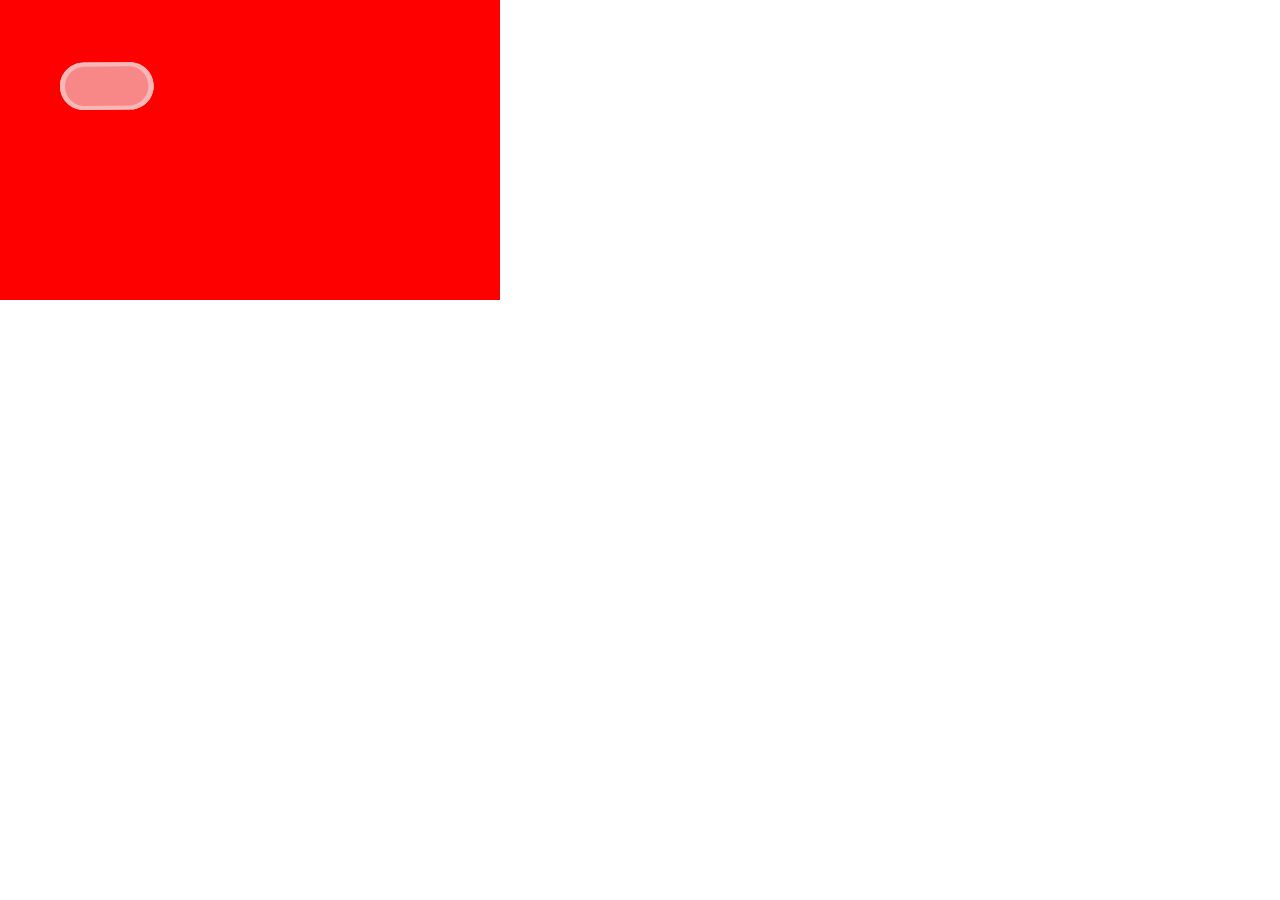
<file: imgs-base/movie.html>
<html>
  <head>
    <script src="https://ajax.googleapis.com/ajax/libs/jquery/3.5.1/jquery.min.js"></script>
    <style>
      body {
        padding: 0;
        margin: 0;
        height: 100%;
        width: 100%;
        position: absolute;
      }

      svg.ecoli {
        transform: translateZ(0);
        width: 100px;
        height: 100px;
        position:fixed;
        top: 40px;
        left: 60px;
      }

      #movie {
        width: 500px;
        height: 300px;
        background-color: red;
      }

    </style>
  </head>
  <body>
    <div id="movie">
<svg class="ecoli" height="50mm" width="90mm" xmlns="http://www.w3.org/2000/svg" viewBox="0 0 90 50">
  <g paint-order="markers fill stroke">
    <path d="M21.424.29L62.573 0c11.953-.083 21.644 9.35 21.73 21.152.084 11.802-9.47 21.37-21.424 21.454l-41.149.29C9.777 42.978.085 33.545 0 21.742-.083 9.942 9.47.373 21.425.29z" fill="#f7b7b7"/>
    <path d="M22.295 3.985l39.287-.275c9.916-.07 17.957 7.756 18.027 17.548.07 9.791-7.856 17.73-17.773 17.799l-39.287.276c-9.917.07-17.957-7.757-18.027-17.549-.07-9.79 7.856-17.73 17.773-17.799z" fill="#f88888"/>
  </g>
</svg>
<svg class="ecoli" height="50mm" width="90mm" xmlns="http://www.w3.org/2000/svg" viewBox="0 0 90 50">
  <g paint-order="markers fill stroke">
    <path d="M21.424.29L62.573 0c11.953-.083 21.644 9.35 21.73 21.152.084 11.802-9.47 21.37-21.424 21.454l-41.149.29C9.777 42.978.085 33.545 0 21.742-.083 9.942 9.47.373 21.425.29z" fill="#f7b7b7"/>
    <path d="M22.295 3.985l39.287-.275c9.916-.07 17.957 7.756 18.027 17.548.07 9.791-7.856 17.73-17.773 17.799l-39.287.276c-9.917.07-17.957-7.757-18.027-17.549-.07-9.79 7.856-17.73 17.773-17.799z" fill="#f88888"/>
  </g>
</svg>
    </div>
  </body>
  <script>
    let huhu;

    $(document).ready(function(){
      $('.ecoli').each(function () {
          //console.log(this);
          huhu = $(this);
          animateDiv($(this), 2);
      });
    });

    function makeNewPosition(){
        // 100 offset to not cross boundaries with Ecoli
        //var top_max = $(this).parent().height() - 100;   // $(window).height() - 100;
        //var left_max = $(this).parent().width() - 100;  // $(window).width() - 100;
        var top_max = $('#movie').height() - 100;
        var left_max = $('#movie').width() - 100;
        var top = Math.floor(Math.random() * top_max);
        var left = Math.floor(Math.random() * left_max);
        return [top,left];    
    }

    async function animateDiv(mysvg, maxsplit){
        var newq = makeNewPosition();
        var oldq = mysvg.offset();
        var speed = calcSpeed([oldq.top, oldq.left], newq);
        
        await new Promise(r => setTimeout(r, 2000));

        mysvg.animate({ top: newq[0], left: newq[1] }, speed, function(){
          if ( (Math.random() >= 0.1) && (maxsplit >= 1) ) {
            var new_svg = mysvg.clone();
            new_svg.appendTo("#movie");

            animateDiv(mysvg, maxsplit-1);
            animateDiv(new_svg, maxsplit-1);
          } else {
            animateDiv(mysvg, maxsplit);
          }
        });
    };

    function calcSpeed(prev, next) {
        var x = Math.abs(prev[1] - next[1]);
        var y = Math.abs(prev[0] - next[0]);
        var greatest = x > y ? x : y;
        var speedModifier = 0.01;
        var speed = Math.ceil(greatest/speedModifier);
        return speed;
    }

  </script>
</html>
</file>
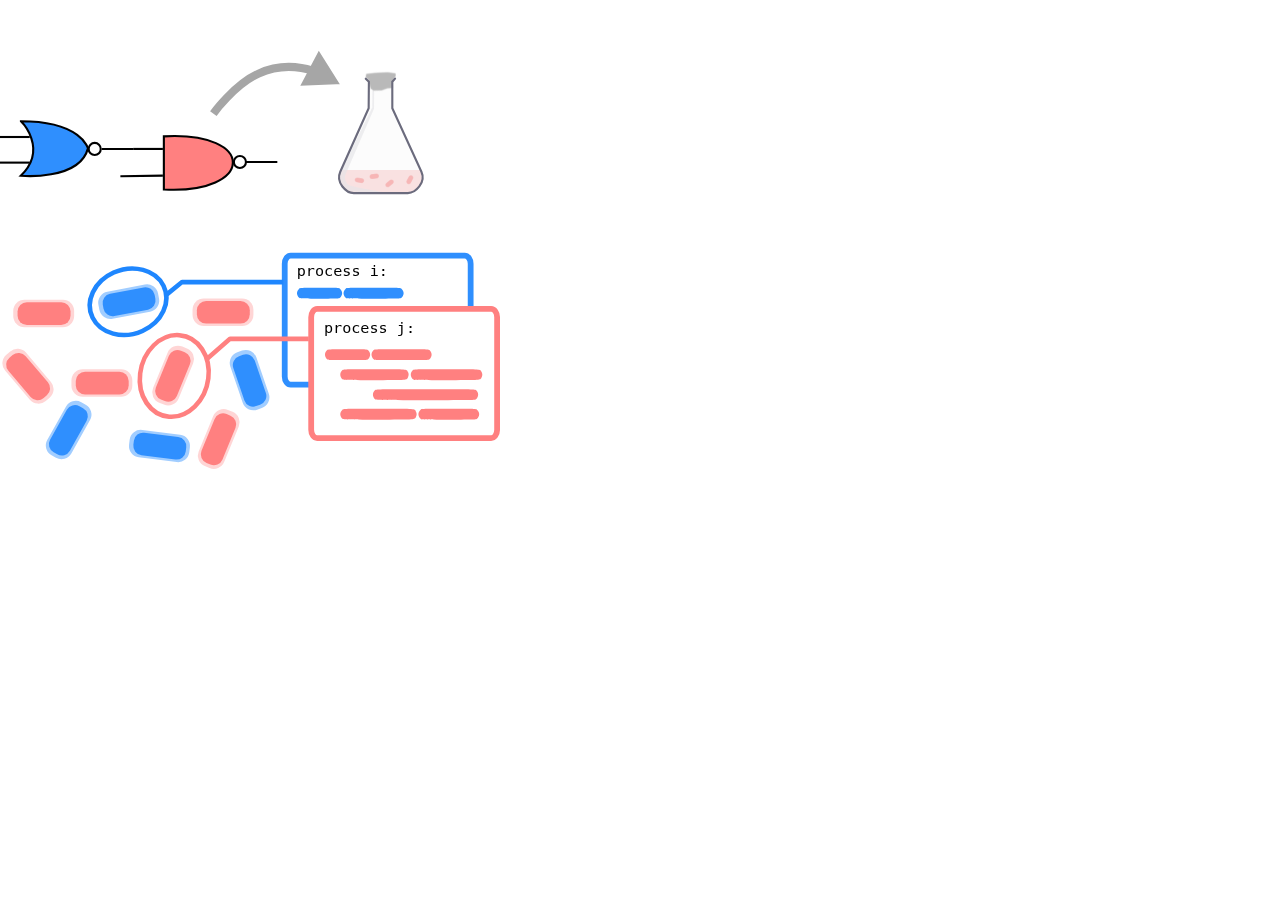
<file: imgs-base/movie_new.html>
<html>
  <head>
    <script src="https://ajax.googleapis.com/ajax/libs/jquery/3.5.1/jquery.min.js"></script>
    <style>
      body {
        padding: 0;
        margin: 0;
        height: 100%;
        width: 100%;
        position: absolute;
      }

      svg {
        transform: translateZ(0);
        width: 100%;
        position: absolute;
        top: 0px;
        left: 0px;
      }

      #movie {
        position: fixed;
        width: 500px;
        height: 500px;
        background-color: white;
      }

    </style>
  </head>
  <body>
    <div id="movie">
<svg
   xmlns:dc="http://purl.org/dc/elements/1.1/"
   xmlns:cc="http://creativecommons.org/ns#"
   xmlns:rdf="http://www.w3.org/1999/02/22-rdf-syntax-ns#"
   xmlns:svg="http://www.w3.org/2000/svg"
   xmlns="http://www.w3.org/2000/svg"
   xmlns:xlink="http://www.w3.org/1999/xlink"
   xmlns:sodipodi="http://sodipodi.sourceforge.net/DTD/sodipodi-0.dtd"
   xmlns:inkscape="http://www.inkscape.org/namespaces/inkscape"
   width="621.28271"
   height="519.57361"
   viewBox="0 0 164.38062 137.47115"
   version="1.1"
   id="svg936"
   sodipodi:docname="main_new.svg"
   inkscape:version="1.0.2 (e86c8708, 2021-01-15)">
  <sodipodi:namedview
     pagecolor="#ffffff"
     bordercolor="#666666"
     borderopacity="1"
     objecttolerance="10"
     gridtolerance="10"
     guidetolerance="10"
     inkscape:pageopacity="0"
     inkscape:pageshadow="2"
     inkscape:window-width="1280"
     inkscape:window-height="747"
     id="namedview961"
     showgrid="false"
     inkscape:zoom="0.99471623"
     inkscape:cx="310.64136"
     inkscape:cy="259.7868"
     inkscape:window-x="0"
     inkscape:window-y="25"
     inkscape:window-maximized="1"
     inkscape:current-layer="svg936" />
  <metadata
     id="metadata940">
    <rdf:RDF>
      <cc:Work
         rdf:about="">
        <dc:format>image/svg+xml</dc:format>
        <dc:type
           rdf:resource="http://purl.org/dc/dcmitype/StillImage" />
        <dc:title />
      </cc:Work>
    </rdf:RDF>
  </metadata>
  <defs
     id="defs838">
    <marker
       style="overflow:visible"
       id="marker3993"
       refX="0"
       refY="0"
       orient="auto">
      <path
         transform="scale(0.4)"
         style="fill:#a6a6a6;fill-opacity:1;fill-rule:evenodd;stroke:#a6a6a6;stroke-width:1pt;stroke-opacity:1"
         d="M 5.77,0 -2.88,5 V -5 Z"
         id="path3991" />
    </marker>
    <marker
       style="overflow:visible"
       id="Arrow1Send"
       refX="0"
       refY="0"
       orient="auto">
      <path
         transform="matrix(-0.2,0,0,-0.2,-1.2,0)"
         style="fill:#7d7d7d;fill-opacity:1;fill-rule:evenodd;stroke:#7d7d7d;stroke-width:1pt;stroke-opacity:1"
         d="M 0,0 5,-5 -12.5,0 5,5 Z"
         id="path3044" />
    </marker>
    <marker
       style="overflow:visible"
       id="TriangleOutS"
       refX="0"
       refY="0"
       orient="auto">
      <path
         transform="scale(0.2)"
         style="fill:#7d7d7d;fill-opacity:1;fill-rule:evenodd;stroke:#7d7d7d;stroke-width:1pt;stroke-opacity:1"
         d="M 5.77,0 -2.88,5 V -5 Z"
         id="path3177" />
    </marker>
    <marker
       style="overflow:visible"
       id="TriangleOutM"
       refX="0"
       refY="0"
       orient="auto">
      <path
         transform="scale(0.4)"
         style="fill:#7d7d7d;fill-opacity:1;fill-rule:evenodd;stroke:#7d7d7d;stroke-width:1pt;stroke-opacity:1"
         d="M 5.77,0 -2.88,5 V -5 Z"
         id="path3174" />
    </marker>
    <marker
       style="overflow:visible"
       id="Arrow2Mend"
       refX="0"
       refY="0"
       orient="auto">
      <path
         transform="scale(-0.6)"
         d="M 8.7185878,4.0337352 -2.2072895,0.01601326 8.7185884,-4.0017078 c -1.7454984,2.3720609 -1.7354408,5.6174519 -6e-7,8.035443 z"
         style="fill:#000000;fill-opacity:1;fill-rule:evenodd;stroke:#000000;stroke-width:0.625;stroke-linejoin:round;stroke-opacity:1"
         id="path3056" />
    </marker>
    <marker
       style="overflow:visible"
       id="Arrow1Mend"
       refX="0"
       refY="0"
       orient="auto">
      <path
         transform="matrix(-0.4,0,0,-0.4,-4,0)"
         style="fill:#000000;fill-opacity:1;fill-rule:evenodd;stroke:#000000;stroke-width:1pt;stroke-opacity:1"
         d="M 0,0 5,-5 -12.5,0 5,5 Z"
         id="path3038" />
    </marker>
    <marker
       style="overflow:visible"
       id="marker3313"
       refX="0"
       refY="0"
       orient="auto">
      <path
         transform="matrix(-1.1,0,0,-1.1,-1.1,0)"
         d="M 8.7185878,4.0337352 -2.2072895,0.01601326 8.7185884,-4.0017078 c -1.7454984,2.3720609 -1.7354408,5.6174519 -6e-7,8.035443 z"
         style="fill:#000000;fill-opacity:1;fill-rule:evenodd;stroke:#000000;stroke-width:0.625;stroke-linejoin:round;stroke-opacity:1"
         id="path3311" />
    </marker>
    <marker
       style="overflow:visible"
       id="Arrow2Lend"
       refX="0"
       refY="0"
       orient="auto">
      <path
         transform="matrix(-1.1,0,0,-1.1,-1.1,0)"
         d="M 8.7185878,4.0337352 -2.2072895,0.01601326 8.7185884,-4.0017078 c -1.7454984,2.3720609 -1.7354408,5.6174519 -6e-7,8.035443 z"
         style="fill:#000000;fill-opacity:1;fill-rule:evenodd;stroke:#000000;stroke-width:0.625;stroke-linejoin:round;stroke-opacity:1"
         id="path3050" />
    </marker>
    <path
       id="a"
       stroke-width="0.133"
       d="M -1,-1 H 1 V 1 H -1 Z" />
    <path
       d="m 0,-1.33 -1.33,2 h 2.66 z"
       id="c"
       stroke-width="0.133" />
    <use
       transform="scale(-1)"
       id="d"
       xlink:href="#c"
       x="0"
       y="0"
       width="100%"
       height="100%" />
    <use
       transform="rotate(45)"
       id="e"
       xlink:href="#a"
       x="0"
       y="0"
       width="100%"
       height="100%" />
    <circle
       r="1"
       cy="0"
       cx="0"
       id="b"
       stroke-width="0.133" />
    <clipPath
       clipPathUnits="userSpaceOnUse"
       id="clipPath1311">
      <path
         d="m 2058.75,0.289 h 130.055 V 79.793 H 2058.75 Z"
         id="path1309" />
    </clipPath>
    <mask
       maskUnits="userSpaceOnUse"
       x="0"
       y="0"
       width="1"
       height="1"
       id="mask1315">
      <image
         width="1"
         height="1"
         preserveAspectRatio="none"
         xlink:href="[data-uri]"
         id="image1317" />
    </mask>
    <clipPath
       clipPathUnits="userSpaceOnUse"
       id="clipPath1333">
      <path
         d="M 0,0 H 2978 V 1248 H 0 Z"
         id="path1331" />
    </clipPath>
    <clipPath
       clipPathUnits="userSpaceOnUse"
       id="clipPath1725">
      <path
         d="m 936,235.039 h 908.539 V 687.762 H 936 Z"
         id="path1723" />
    </clipPath>
    <mask
       maskUnits="userSpaceOnUse"
       x="0"
       y="0"
       width="1"
       height="1"
       id="mask1729">
      <image
         width="1"
         height="1"
         preserveAspectRatio="none"
         xlink:href="[data-uri]"
         id="image1731" />
    </mask>
    <clipPath
       clipPathUnits="userSpaceOnUse"
       id="clipPath1861">
      <path
         d="m 985.5,398.539 h 908.539 V 851.262 H 985.5 Z"
         id="path1859" />
    </clipPath>
    <mask
       maskUnits="userSpaceOnUse"
       x="0"
       y="0"
       width="1"
       height="1"
       id="mask1865">
      <image
         width="1"
         height="1"
         preserveAspectRatio="none"
         xlink:href="[data-uri]"
         id="image1867" />
    </mask>
  </defs>
  <g
     id="g1066"
     transform="translate(-23.287661,3.4877225)">
    <rect
       ry="2.698"
       y="63.854164"
       x="116.89302"
       height="42.443012"
       width="61.125355"
       rx="1.962"
       fill="none"
       stroke="#1e86fe"
       stroke-width="1.9"
       stroke-linejoin="bevel"
       id="rect840-6"
       style="fill:#ffffff;fill-opacity:1;stroke:#2f8ffe;stroke-opacity:1" />
    <text
       transform="scale(1.0650887,0.93888893)"
       y="75.056274"
       x="113.46181"
       style="line-height:1;-inkscape-font-specification:code"
       font-weight="400"
       font-size="4.67401px"
       font-family="code"
       letter-spacing="0"
       word-spacing="0"
       stroke-width="0.265"
       id="text932-7"><tspan
         style="-inkscape-font-specification:monospace;stroke-width:0.265001"
         y="75.056274"
         x="113.46181"
         font-family="monospace"
         id="tspan930-4">process i:</tspan></text>
    <path
       d="m 126.67234,97.335116 c -0.393,-0.314 -0.719,-0.995003 -0.719,-1.502003 0,-0.507 0.326,-1.188 0.72,-1.502 0.355,-0.284 0.66,-0.292 11.818,-0.293 12.644,0 11.895,-0.057 12.36,0.942 0.282,0.607 0.282,1.1 0,1.706 -0.465,1.000002 0.284,0.943002 -12.36,0.942002 -11.158,0 -11.463,-0.008 -11.819,-0.292999 z m 25.693,0 c -0.393,-0.314 -0.72,-0.995003 -0.72,-1.502003 0,-0.507 0.327,-1.188 0.72,-1.502 0.354,-0.283 0.64,-0.292 9.272,-0.292 8.633,0 8.918,0.009 9.273,0.292 0.393,0.314 0.719,0.995 0.719,1.502 0,0.507 -0.326,1.188003 -0.72,1.502003 -0.354,0.282999 -0.639,0.291999 -9.272,0.291999 -8.633,0 -8.918,-0.009 -9.272,-0.291999 z m -14.959,-6.433003 c -0.393,-0.314 -0.72,-0.995 -0.72,-1.502 0,-0.507 0.327,-1.188 0.72,-1.502 0.358,-0.286 0.7,-0.292 16.58,-0.292 15.882,0 16.223,0.006 16.581,0.292 0.393,0.314 0.72,0.995 0.72,1.502 0,0.507 -0.327,1.188 -0.72,1.502 -0.358,0.286 -0.7,0.292 -16.58,0.292 -15.882,0 -16.223,-0.006 -16.581,-0.292 z m -10.734,-6.583 c -0.393,-0.314 -0.719,-0.995 -0.719,-1.502 0,-0.507 0.326,-1.188 0.72,-1.502 0.355,-0.284 0.65,-0.292 10.505,-0.293 11.193,0 10.584,-0.052 11.047,0.942 0.282,0.607 0.282,1.1 0,1.706 -0.463,0.994 0.146,0.942 -11.047,0.942 -9.856,0 -10.15,-0.01 -10.506,-0.293 z m 23.18,0 c -0.393,-0.314 -0.719,-0.995 -0.719,-1.502 0,-0.507 0.326,-1.188 0.72,-1.502 0.355,-0.284 0.654,-0.292 11.02,-0.293 11.76,0 11.096,-0.055 11.56,0.942 0.122,0.263 0.223,0.647 0.223,0.853 0,0.206 -0.1,0.59 -0.223,0.853 -0.464,0.996 0.2,0.942 -11.56,0.942 -10.366,0 -10.665,-0.008 -11.02,-0.293 z m -28.204,-6.583 c -0.393,-0.314 -0.72,-0.995 -0.72,-1.502 0,-0.507 0.327,-1.188 0.72,-1.502 0.35,-0.28 0.618,-0.292 6.703,-0.292 6.085,0 6.352,0.011 6.703,0.292 0.393,0.314 0.72,0.995 0.72,1.502 0,0.507 -0.327,1.188 -0.72,1.502 -0.35,0.28 -0.618,0.292 -6.703,0.292 -6.085,0 -6.352,-0.012 -6.703,-0.292 z m 15.301,0 c -0.393,-0.314 -0.719,-0.995 -0.719,-1.502 0,-0.507 0.326,-1.188 0.72,-1.502 0.353,-0.283 0.638,-0.292 9.157,-0.292 8.52,0 8.804,0.009 9.159,0.292 0.393,0.314 0.719,0.995 0.719,1.502 0,0.507 -0.326,1.188 -0.72,1.502 -0.354,0.283 -0.638,0.292 -9.158,0.292 -8.52,0 -8.804,-0.009 -9.158,-0.292 z"
       fill="#1e86fe"
       id="path842-8"
       style="fill:#2f8ffe;fill-opacity:1" />
  </g>
  <g
     transform="matrix(0.95254,0,0,0.94898,-2.827135,63.61124)"
     stroke-width="1.052"
     id="ecolia3">
    <rect
       ry="3.9000001"
       y="43.345001"
       x="27.620001"
       height="9.533"
       width="21.023001"
       fill="#ffd5d5"
       id="rect890"
       rx="3.9000001" />
    <rect
       width="18.271999"
       height="7.836"
       x="29.117001"
       y="44.228001"
       ry="3.2060001"
       fill="#ff8080"
       id="rect892"
       rx="3.2060001" />
  </g>
  <g
     transform="matrix(0.61608,0.72377,-0.72648,0.61378,20.663872,49.888011)"
     stroke-width="1.052"
     id="ecolia2">
    <rect
       ry="3.9000001"
       y="43.345001"
       x="27.620001"
       height="9.533"
       width="21.023001"
       fill="#ffd5d5"
       id="rect896"
       rx="3.9000001" />
    <rect
       width="18.271999"
       height="7.836"
       x="29.117001"
       y="44.228001"
       ry="3.2060001"
       fill="#ff8080"
       id="rect898"
       rx="3.2060001" />
  </g>
  <ellipse
     transform="matrix(0.12482977,-0.99217817,0.99708488,0.07630037,0,0)"
     fill="none"
     stroke="#1e86fe"
     stroke-width="1.501"
     stroke-linejoin="bevel"
     id="ellipse908"
     cx="-102.36372"
     cy="70.268845"
     rx="13.512066"
     ry="11.233185"
     style="stroke:#ff8080;stroke-opacity:1" />
  <g
     transform="matrix(0.95254,0,0,0.94898,36.98464,40.314071)"
     stroke-width="1.052"
     id="ecolia5">
    <rect
       ry="3.9000001"
       y="43.345001"
       x="27.620001"
       height="9.533"
       width="21.023001"
       fill="#ffd5d5"
       id="rect910"
       rx="3.9000001" />
    <rect
       width="18.271999"
       height="7.836"
       x="29.117001"
       y="44.228001"
       ry="3.2060001"
       fill="#ff8080"
       id="rect912"
       rx="3.2060001" />
  </g>
  <g
     transform="matrix(-0.36116,0.87813,-0.88141,-0.35981,113.08704,90.631409)"
     stroke-width="1.052"
     id="ecoliaa">
    <rect
       width="21.023001"
       height="9.533"
       x="27.620001"
       y="43.345001"
       ry="3.9000001"
       fill="#ffd5d5"
       id="rect916"
       rx="3.9000001" />
    <rect
       ry="3.2060001"
       y="44.228001"
       x="29.117001"
       height="7.836"
       width="18.271999"
       fill="#ff8080"
       id="rect918"
       rx="3.2060001" />
  </g>
  <g
     transform="matrix(-0.36116,0.87813,-0.88141,-0.35981,128.08846,111.47639)"
     stroke-width="1.052"
     id="ecolia4">
    <rect
       ry="3.9000001"
       y="43.345001"
       x="27.620001"
       height="9.533"
       width="21.023001"
       fill="#ffd5d5"
       id="rect922"
       rx="3.9000001" />
    <rect
       width="18.271999"
       height="7.836"
       x="29.117001"
       y="44.228001"
       ry="3.2060001"
       fill="#ff8080"
       id="rect924"
       rx="3.2060001" />
  </g>
  <path
     d="m 68.106274,101.26006 7.51854,-6.53282 25.884056,0.01"
     fill="none"
     stroke="#1e86fe"
     stroke-width="1.5"
     stroke-linejoin="round"
     id="path928"
     style="stroke:#ff8080;stroke-opacity:1" />
  <g
     id="g1695"
     transform="translate(-17.085575,79.520199)">
    <rect
       ry="2.698"
       y="5.3721986"
       x="119.39144"
       height="42.443012"
       width="61.125355"
       rx="1.962"
       fill="none"
       stroke="#1e86fe"
       stroke-width="1.9"
       stroke-linejoin="bevel"
       id="rect840"
       style="fill:#ffffff;fill-opacity:1;stroke:#ff8080;stroke-opacity:1" />
    <path
       d="m 129.67129,41.503243 c -0.393,-0.314 -0.719,-0.995 -0.719,-1.502 0,-0.507 0.326,-1.188 0.72,-1.502 0.355,-0.284 0.66,-0.292 11.818,-0.293 12.644,0 11.895,-0.057 12.36,0.942 0.282,0.607 0.282,1.1 0,1.706 -0.465,1 0.284,0.943 -12.36,0.942 -11.158,0 -11.463,-0.008 -11.819,-0.293 z m 25.693,0 c -0.393,-0.314 -0.72,-0.995 -0.72,-1.502 0,-0.507 0.327,-1.188 0.72,-1.502 0.354,-0.283 0.64,-0.292 9.272,-0.292 8.633,0 8.918,0.009 9.273,0.292 0.393,0.314 0.719,0.995 0.719,1.502 0,0.507 -0.326,1.188 -0.72,1.502 -0.354,0.283 -0.639,0.292 -9.272,0.292 -8.633,0 -8.918,-0.009 -9.272,-0.292 z m -14.959,-6.433 c -0.393,-0.314 -0.72,-0.995 -0.72,-1.502 0,-0.507 0.327,-1.188 0.72,-1.502 0.358,-0.286 0.7,-0.292 16.58,-0.292 15.882,0 16.223,0.006 16.581,0.292 0.393,0.314 0.72,0.995 0.72,1.502 0,0.507 -0.327,1.188 -0.72,1.502 -0.358,0.286 -0.7,0.292 -16.58,0.292 -15.882,0 -16.223,-0.006 -16.581,-0.292 z m -10.734,-6.583 c -0.393,-0.314 -0.719,-0.995 -0.719,-1.502 0,-0.507 0.326,-1.188 0.72,-1.502 0.355,-0.284 0.65,-0.292 10.505,-0.293 11.193,0 10.584,-0.052 11.047,0.942 0.282,0.607 0.282,1.1 0,1.706 -0.463,0.994 0.146,0.942 -11.047,0.942 -9.856,0 -10.15,-0.01 -10.506,-0.293 z m 23.18,0 c -0.393,-0.314 -0.719,-0.995 -0.719,-1.502 0,-0.507 0.326,-1.188 0.72,-1.502 0.355,-0.284 0.654,-0.292 11.02,-0.293 11.76,0 11.096,-0.055 11.56,0.942 0.122,0.263 0.223,0.647 0.223,0.853 0,0.206 -0.1,0.59 -0.223,0.853 -0.464,0.996 0.2,0.942 -11.56,0.942 -10.366,0 -10.665,-0.008 -11.02,-0.293 z m -28.204,-6.583 c -0.393,-0.314 -0.72,-0.995 -0.72,-1.502 0,-0.507 0.327,-1.188 0.72,-1.502 0.35,-0.28 0.618,-0.292 6.703,-0.292 6.085,0 6.352,0.011 6.703,0.292 0.393,0.314 0.72,0.995 0.72,1.502 0,0.507 -0.327,1.188 -0.72,1.502 -0.35,0.28 -0.618,0.292 -6.703,0.292 -6.085,0 -6.352,-0.012 -6.703,-0.292 z m 15.301,0 c -0.393,-0.314 -0.719,-0.995 -0.719,-1.502 0,-0.507 0.326,-1.188 0.72,-1.502 0.353,-0.283 0.638,-0.292 9.157,-0.292 8.52,0 8.804,0.009 9.159,0.292 0.393,0.314 0.719,0.995 0.719,1.502 0,0.507 -0.326,1.188 -0.72,1.502 -0.354,0.283 -0.638,0.292 -9.158,0.292 -8.52,0 -8.804,-0.009 -9.158,-0.292 z"
       fill="#1e86fe"
       id="path842"
       style="fill:#ff8080;fill-opacity:1" />
    <text
       transform="scale(1.0650887,0.9388889)"
       y="13.992663"
       x="116.02705"
       style="line-height:1;-inkscape-font-specification:code"
       font-weight="400"
       font-size="4.67401px"
       font-family="code"
       letter-spacing="0"
       word-spacing="0"
       stroke-width="0.265"
       id="text932"><tspan
         style="-inkscape-font-specification:monospace;stroke-width:0.265001"
         y="13.992663"
         x="116.02705"
         font-family="monospace"
         id="tspan930">process j:</tspan></text>
  </g>
  <g
     id="ecolib3"
     transform="matrix(0.30804502,0.89814092,-0.89971476,0.31122369,113.5884,59.076937)"
     style="stroke-width:1.052">
    <rect
       ry="3.9000001"
       y="43.345001"
       x="27.620001"
       height="9.533"
       width="21.023001"
       fill="#ffd5d5"
       id="rect922-7-0"
       rx="3.9000001"
       style="fill:#a1cdff;fill-opacity:1" />
    <rect
       width="18.271999"
       height="7.836"
       x="29.117001"
       y="44.228001"
       ry="3.2060001"
       fill="#ff8080"
       id="rect924-1-46"
       rx="3.2060001"
       style="fill:#2f8ffe;fill-opacity:1" />
  </g>
  <g
     id="g1269"
     transform="matrix(1.4427632,0,0,1.4427632,192.72871,-68.860332)"
     style="stroke-width:0.487262;stroke-miterlimit:4.2;stroke-dasharray:none;stroke-dashoffset:0">
    <g
       id="g3025"
       transform="matrix(0.08487854,0,0,0.08487854,-227.18297,51.610149)"
       style="stroke-width:0.487262;stroke-miterlimit:4.2;stroke-dasharray:none;stroke-dashoffset:0">
      <g
         id="g1281">
        <path
           d="m 2157.652,311.605 -9.726,7.954 c -2.824,2.308 -6.957,1.894 -9.27,-0.93 -2.308,-2.824 -1.894,-6.953 0.93,-9.266 l 9.723,-7.949 c 2.824,-2.312 6.961,-1.898 9.269,0.926 2.313,2.824 1.899,6.957 -0.926,9.265 z"
           style="fill:#f38d8d;fill-opacity:0.678218;fill-rule:nonzero;stroke:none"
           id="path1283" />
        <path
           d="m 2156.727,310.883 -9.286,7.594 c -2.343,1.914 -5.773,1.57 -7.687,-0.77 -1.918,-2.344 -1.574,-5.773 0.769,-7.687 l 9.282,-7.594 c 2.343,-1.914 5.773,-1.571 7.691,0.769 1.918,2.344 1.574,5.774 -0.769,7.688 z"
           style="fill:#f88888;fill-opacity:1;fill-rule:nonzero;stroke:none"
           id="path1285" />
        <path
           d="m 2211.824,298.164 -5.918,11.078 c -1.718,3.219 -5.695,4.426 -8.914,2.707 -3.219,-1.719 -4.426,-5.695 -2.707,-8.91 l 5.918,-11.078 c 1.719,-3.219 5.695,-4.426 8.914,-2.707 3.219,1.719 4.426,5.691 2.707,8.91 z"
           style="fill:#f38d8d;fill-opacity:0.678218;fill-rule:nonzero;stroke:none"
           id="path1287" />
        <path
           d="m 2210.691,297.852 -5.648,10.578 c -1.426,2.668 -4.727,3.672 -7.395,2.246 -2.671,-1.426 -3.675,-4.723 -2.246,-7.395 l 5.649,-10.574 c 1.426,-2.672 4.726,-3.672 7.394,-2.246 2.672,1.426 3.676,4.723 2.246,7.391 z"
           style="fill:#f88888;fill-opacity:1;fill-rule:nonzero;stroke:none"
           id="path1289" />
        <path
           d="m 2072.844,309.75 -12.399,-2.039 c -3.597,-0.594 -6.019,-3.969 -5.425,-7.566 0.589,-3.602 3.968,-6.02 7.57,-5.43 l 12.394,2.043 c 3.602,0.594 6.024,3.969 5.43,7.566 -0.594,3.602 -3.969,6.02 -7.57,5.426 z"
           style="fill:#f38d8d;fill-opacity:0.678218;fill-rule:nonzero;stroke:none"
           id="path1291" />
        <path
           d="m 2072.773,308.582 -11.832,-1.949 c -2.988,-0.492 -5,-3.293 -4.507,-6.278 0.492,-2.988 3.296,-4.996 6.281,-4.503 l 11.836,1.949 c 2.988,0.492 4.996,3.293 4.504,6.277 -0.493,2.988 -3.293,4.996 -6.282,4.504 z"
           style="fill:#f88888;fill-opacity:1;fill-rule:nonzero;stroke:none"
           id="path1293" />
        <path
           d="m 2114.582,297.148 -12.445,1.727 c -3.614,0.5 -6.93,-2.004 -7.43,-5.617 -0.504,-3.613 2.004,-6.926 5.617,-7.426 l 12.446,-1.73 c 3.613,-0.5 6.929,2.003 7.429,5.617 0.504,3.613 -2.004,6.926 -5.617,7.429 z"
           style="fill:#f38d8d;fill-opacity:0.678218;fill-rule:nonzero;stroke:none"
           id="path1295" />
        <path
           d="m 2114.168,296.051 -11.879,1.648 c -3,0.414 -5.75,-1.664 -6.168,-4.66 -0.414,-2.996 1.664,-5.746 4.664,-6.164 l 11.879,-1.648 c 3,-0.415 5.75,1.664 6.168,4.66 0.414,2.996 -1.664,5.746 -4.664,6.164 z"
           style="fill:#f88888;fill-opacity:1;fill-rule:nonzero;stroke:none"
           id="path1297" />
        <path
           d="m 2019.215,274.383 -5.629,11.922 c -9.113,19.3 19.492,48.523 39.465,48.523 h 144.191 c 19.969,0 47.379,-23.496 40.395,-41.058 l -7.125,-19.516 z"
           style="fill:#f38d8d;fill-opacity:0.405941;fill-rule:nonzero;stroke:none"
           id="path1299" />
        <path
           d="m 2098.277,25.926 c -3.695,-0.137 -5.441,-0.028 -2.609,3.383 l 6.996,8.015 -0.59,69.668 -84.66,170.766 c -3.695,8.34 -4.57,17.129 -3.043,24.812 1.531,7.684 12.215,23.242 20.598,27.246 16.664,7.954 81.527,3.086 92.59,3.086 4.988,0.086 -83.957,-11.867 -91.149,-19.992 -3.637,-4.098 -6.101,-8.754 -7.027,-13.418 -0.93,-4.664 -0.613,-9.547 2.125,-15.726 l 74.754,-172.11 c 0.386,-0.879 0.597,-1.89 0.605,-2.929 l 0.633,-70.872 c 0.012,-1.652 -0.484,-3.23 -1.355,-4.308 l -5.883,-6.723 c -0.692,-0.875 -1.063,-0.863 -1.985,-0.898 z"
           style="fill:#d8d8dd;fill-opacity:0.627451;fill-rule:nonzero;stroke:none"
           id="path1301" />
        <path
           d="m 2084.516,25.98 7.906,11.649 -0.469,71.683 -78.367,176.993 c -8.641,19.515 19.492,48.523 39.465,48.523 h 144.191 c 19.969,0 47.379,-23.496 40.395,-41.058 l -81.746,-186.051 0.472,-70.574 6.903,-11.153 -38.778,-0.32 z"
           style="fill:#f8f7f7;fill-opacity:0.405941;fill-rule:nonzero;stroke:none"
           id="path1303" />
      </g>
      <image
         width="1"
         height="1"
         preserveAspectRatio="none"
         transform="matrix(130.0545,0,0,79.504419,2058.75,0.290552)"
         xlink:href="[data-uri]"
         mask="url(#mask1315)"
         id="image1319" />
      <path
         d="m 2084.7194,29.285 8.3744,8.504 -0.6289,70.863 -76.2537,170.61 c -12.9608,28.996 16.1952,57.328 36.3123,57.328 h 145.25 c 20.1178,0 49.6329,-28.496 36.313,-57.328 l -78.1055,-170.61 -0.051,-70.863 7.445,-8.504"
         style="fill:none;stroke:#6b6b7d;stroke-width:5.66929;stroke-linecap:round;stroke-linejoin:round;stroke-miterlimit:4;stroke-dasharray:none;stroke-opacity:1"
         id="path1325" />
    </g>
    <g
       id="g3005"
       transform="matrix(0.98523035,0,0,0.98523035,-17.912259,-87.274321)">
      <g
         color="#000000"
         fill="none"
         stroke="currentColor"
         id="g876"
         transform="matrix(0.99999541,0,0,0.99999541,-154.30832,-25.532956)"
         style="stroke-width:0.33773">
        <path
           d="M 37.107,172.087"
           stroke-width="0.183385"
           id="path874" />
      </g>
      <g
         color="#000000"
         fill="none"
         stroke="currentColor"
         id="g880"
         transform="matrix(0.99999541,0,0,0.99999541,-154.30832,-25.532956)"
         style="stroke-width:0.33773">
        <path
           d="M 77.588,172.087"
           stroke-width="0.183385"
           id="path878" />
      </g>
      <path
         id="path6144-3"
         style="fill:#2f8ffe;fill-opacity:1;fill-rule:evenodd;stroke:#000000;stroke-width:0.487262;stroke-linecap:butt;stroke-linejoin:miter;stroke-miterlimit:4.2;stroke-dasharray:none;stroke-dashoffset:0;stroke-opacity:1"
         d="m -81.744142,195.12397 c 13.981509,0 15.520462,6.31341 15.520462,6.31341 h -0.0376 c -2.001363,7.46919 -15.520461,6.27583 -15.520461,6.27583 6.463728,-6.31341 0.0376,-12.58924 0.0376,-12.58924 z"
         transform="translate(-30.817633,-41.7683)" />
      <path
         id="path6146-5"
         style="fill:none;fill-rule:evenodd;stroke:#000000;stroke-width:0.487262;stroke-linecap:butt;stroke-linejoin:miter;stroke-miterlimit:4.2;stroke-dasharray:none;stroke-dashoffset:0;stroke-opacity:1"
         d="m -86.587602,198.75288 h 6.877107"
         transform="translate(-30.817633,-41.7683)" />
      <path
         id="path6148-2"
         style="fill:none;fill-rule:evenodd;stroke:#000000;stroke-width:0.487262;stroke-linecap:butt;stroke-linejoin:miter;stroke-miterlimit:4.2;stroke-dasharray:none;stroke-dashoffset:0;stroke-opacity:1"
         d="m -86.587602,204.67717 h 6.877107"
         transform="translate(-30.817633,-41.7683)" />
      <path
         id="path6150-2"
         style="fill:none;stroke:#000000;stroke-width:0.487262;stroke-linecap:butt;stroke-linejoin:miter;stroke-miterlimit:4.2;stroke-dasharray:none;stroke-dashoffset:0;stroke-opacity:1"
         d="m -63.283178,201.51382 a 1.3990206,1.3990206 0 1 1 -2.79804,0 1.3990206,1.3990206 0 1 1 2.79804,0 z"
         transform="translate(-30.817633,-41.7683)" />
      <path
         id="path6152-6"
         style="fill:none;fill-rule:evenodd;stroke:#000000;stroke-width:0.487262;stroke-linecap:butt;stroke-linejoin:miter;stroke-miterlimit:4.2;stroke-dasharray:none;stroke-dashoffset:0;stroke-opacity:1"
         d="m -55.788251,201.51381 h -7.254415"
         transform="translate(-30.817633,-41.7683)" />
      <path
         id="path6160-7"
         style="fill:none;stroke:#000000;stroke-width:0.487262;stroke-linecap:butt;stroke-linejoin:miter;stroke-miterlimit:4.2;stroke-dasharray:none;stroke-dashoffset:0;stroke-opacity:1"
         d="m -60.518476,162.76622 a 1.3990206,1.3990206 0 1 1 -2.79804,0 1.3990206,1.3990206 0 1 1 2.79804,0 z" />
      <path
         id="path6162-8"
         style="fill:none;fill-rule:evenodd;stroke:#000000;stroke-width:0.487262;stroke-linecap:butt;stroke-linejoin:miter;stroke-miterlimit:4.2;stroke-dasharray:none;stroke-dashoffset:0;stroke-opacity:1"
         d="m -53.264062,162.76622 h -7.254414" />
      <path
         id="path6164-4"
         style="fill:#ff8080;fill-opacity:1;fill-rule:evenodd;stroke:#000000;stroke-width:0.487262;stroke-linecap:butt;stroke-linejoin:miter;stroke-miterlimit:4.2;stroke-dasharray:none;stroke-dashoffset:0;stroke-opacity:1"
         d="m -79.505786,156.83119 v 12.28582 c 21.029018,1.10257 21.518768,-13.46715 0,-12.28582 z" />
      <path
         id="path6166-1"
         style="fill:none;fill-rule:evenodd;stroke:#000000;stroke-width:0.487262;stroke-linecap:butt;stroke-linejoin:miter;stroke-miterlimit:4.2;stroke-dasharray:none;stroke-dashoffset:0;stroke-opacity:1"
         d="m -86.60589,159.74551 h 6.877107" />
      <path
         id="path6168-7"
         style="fill:none;fill-rule:evenodd;stroke:#000000;stroke-width:0.487262;stroke-linecap:butt;stroke-linejoin:miter;stroke-miterlimit:4.2;stroke-dasharray:none;stroke-dashoffset:0;stroke-opacity:1"
         d="m -89.561372,166.05598 9.832589,-0.12872" />
    </g>
    <path
       style="fill:none;stroke:#a6a6a6;stroke-width:1.83387;stroke-linecap:butt;stroke-linejoin:miter;stroke-miterlimit:4.2;stroke-dasharray:none;stroke-opacity:1;marker-end:url(#marker3993)"
       d="m -84.968423,62.04876 c 0,0 4.740225,-6.564373 10.314987,-9.11374 7.449521,-3.406704 13.9068,6.32e-4 13.9068,6.32e-4"
       id="path3027" />
  </g>
  <path
     d="m 54.662524,80.269266 5.18915,-4.196479 33.292425,0.01"
     fill="none"
     stroke="#1e86fe"
     stroke-width="1.5"
     stroke-linejoin="round"
     id="path928-0" />
  <g
     id="ecolib1"
     transform="matrix(-0.46454411,0.8280988,-0.8315178,-0.46360002,80.281724,115.43356)"
     style="stroke-width:1.052">
    <rect
       ry="3.9000001"
       y="43.345001"
       x="27.620001"
       height="9.533"
       width="21.023001"
       fill="#ffd5d5"
       id="rect922-7-0-5"
       rx="3.9000001"
       style="fill:#a1cdff;fill-opacity:1" />
    <rect
       width="18.271999"
       height="7.836"
       x="29.117001"
       y="44.228001"
       ry="3.2060001"
       fill="#ff8080"
       id="rect924-1-46-6"
       rx="3.2060001"
       style="fill:#2f8ffe;fill-opacity:1" />
  </g>
  <g
     id="ecolibb"
     transform="matrix(0.93294949,-0.17650525,0.17942632,0.93496151,-1.891578,44.262252)"
     style="stroke-width:1.052">
    <rect
       ry="3.9000001"
       y="43.345001"
       x="27.620001"
       height="9.533"
       width="21.023001"
       fill="#ffd5d5"
       id="rect922-7-0-0"
       rx="3.9000001"
       style="fill:#a1cdff;fill-opacity:1" />
    <rect
       width="18.271999"
       height="7.836"
       x="29.117001"
       y="44.228001"
       ry="3.2060001"
       fill="#ff8080"
       id="rect924-1-46-8"
       rx="3.2060001"
       style="fill:#2f8ffe;fill-opacity:1" />
  </g>
  <ellipse
     transform="matrix(0.91230201,-0.40951807,0.4415904,0.89721676,0,0)"
     fill="none"
     stroke="#1e86fe"
     stroke-width="1.50058"
     stroke-linejoin="bevel"
     id="ellipse908-4"
     cx="1.3297904"
     cy="92.594383"
     rx="12.792364"
     ry="10.690312"
     style="stroke:#1e86fe;stroke-opacity:1" />
</svg>
<svg
   class="dynamic_ecoli",
   xmlns:dc="http://purl.org/dc/elements/1.1/"
   xmlns:cc="http://creativecommons.org/ns#"
   xmlns:rdf="http://www.w3.org/1999/02/22-rdf-syntax-ns#"
   xmlns:svg="http://www.w3.org/2000/svg"
   xmlns="http://www.w3.org/2000/svg"
   xmlns:xlink="http://www.w3.org/1999/xlink"
   xmlns:sodipodi="http://sodipodi.sourceforge.net/DTD/sodipodi-0.dtd"
   xmlns:inkscape="http://www.inkscape.org/namespaces/inkscape"
   width="621.28271"
   height="519.57361"
   viewBox="0 0 164.38062 137.47115"
   version="1.1"
   id="svg_dynamic_ecolia1">
<g
     transform="matrix(0.95254,0,0,0.94898,-21.957608,40.757661)"
     stroke-width="1.052"
     id="ecolia1">
    <rect
       ry="3.9000001"
       y="43.345001"
       x="27.620001"
       height="9.533"
       width="21.023001"
       fill="#ffd5d5"
       id="rect844"
       rx="3.9000001" />
    <rect
       width="18.271999"
       height="7.836"
       x="29.117001"
       y="44.228001"
       ry="3.2060001"
       fill="#ff8080"
       id="rect846"
       rx="3.2060001" />
  </g>
</svg>
<svg
   class="dynamic_ecoli",
   xmlns:dc="http://purl.org/dc/elements/1.1/"
   xmlns:cc="http://creativecommons.org/ns#"
   xmlns:rdf="http://www.w3.org/1999/02/22-rdf-syntax-ns#"
   xmlns:svg="http://www.w3.org/2000/svg"
   xmlns="http://www.w3.org/2000/svg"
   xmlns:xlink="http://www.w3.org/1999/xlink"
   xmlns:sodipodi="http://sodipodi.sourceforge.net/DTD/sodipodi-0.dtd"
   xmlns:inkscape="http://www.inkscape.org/namespaces/inkscape"
   width="621.28271"
   height="519.57361"
   viewBox="0 0 164.38062 137.47115"
   version="1.1"
   id="svg_dynamic_ecolib2">
<g
     id="ecolib2"
     transform="matrix(0.94207336,0.11851846,-0.11635639,0.94488519,22.104517,79.96653)"
     style="stroke-width:1.052">
    <rect
       ry="3.9000001"
       y="43.345001"
       x="27.620001"
       height="9.533"
       width="21.023001"
       fill="#ffd5d5"
       id="rect922-7-0-9"
       rx="3.9000001"
       style="fill:#a1cdff;fill-opacity:1" />
    <rect
       width="18.271999"
       height="7.836"
       x="29.117001"
       y="44.228001"
       ry="3.2060001"
       fill="#ff8080"
       id="rect924-1-46-4"
       rx="3.2060001"
       style="fill:#2f8ffe;fill-opacity:1" />
  </g>
</svg>
    </div>
  </body>
  <script>
    let huhu;

    $(document).ready(function(){
      $('.dynamic_ecoli').each(function () {
          //console.log(this);
          //huhu = $(this);
          var offset = $(this).offset();
          animateDiv($(this), [offset.top, offset.left]);
      });
    });

    function getNewPosition(initial_position){
        const MAX_RADIUS = 20
        var top_max = initial_position[0] + MAX_RADIUS*2;
        var left_max = initial_position[0] + MAX_RADIUS*2;
        var top = Math.floor(Math.random() * top_max) - MAX_RADIUS;
        var left = Math.floor(Math.random() * left_max) - MAX_RADIUS;
        console.log(''+initial_position);
        return [top,left];    
    }

    async function animateDiv(mysvg, initial_position){
        var newq = getNewPosition(initial_position);
        var oldq = mysvg.offset();
        var speed = calcSpeed([oldq.top, oldq.left], newq);
        
        await new Promise(r => setTimeout(r, 5000 + Math.floor(Math.random() * 5000)));
        mysvg.animate({ top: newq[0], left: newq[1] }, speed, function(){
          animateDiv(mysvg, initial_position);
        });
    };

    function calcSpeed(prev, next) {
        var x = Math.abs(prev[1] - next[1]);
        var y = Math.abs(prev[0] - next[0]);
        var greatest = x > y ? x : y;
        var speedModifier = 0.001;
        var speed = Math.ceil(greatest/speedModifier);
        return speed;
    }

  </script>
</html>
</file>
